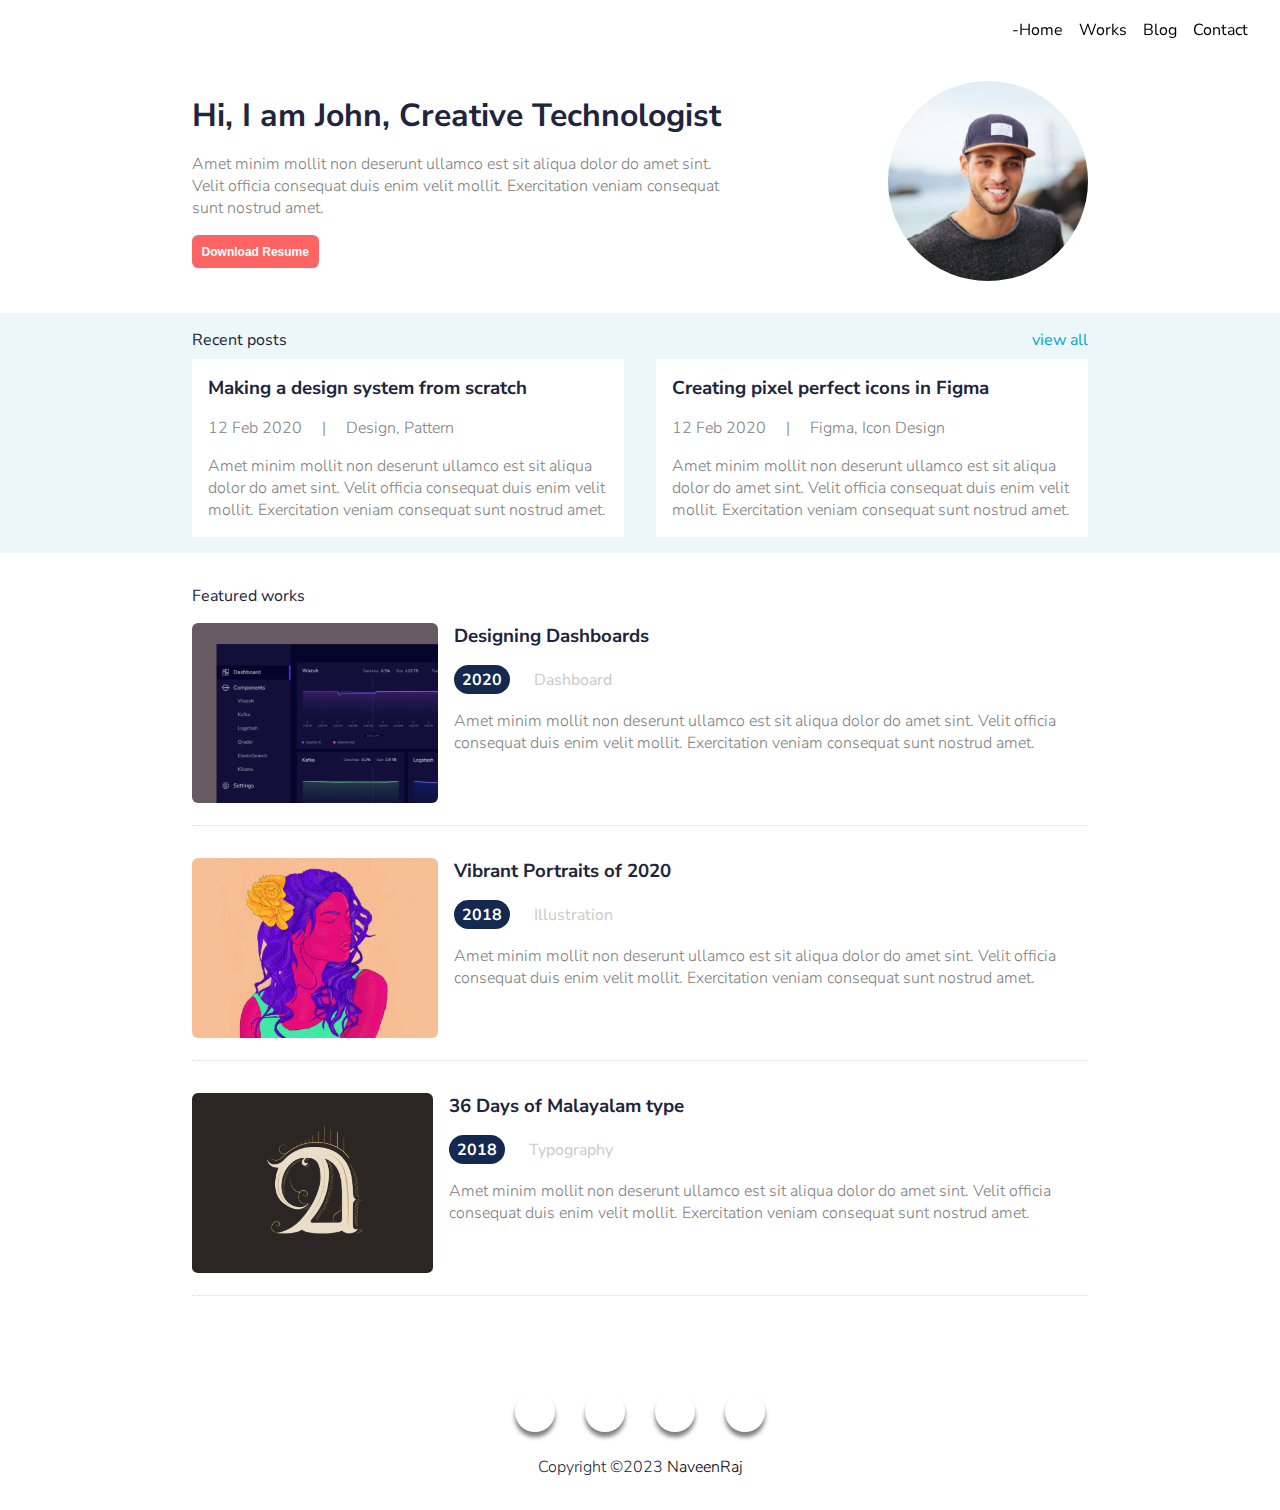
<file: index.html>
<!DOCTYPE html>
<html lang="en">
  <head>
    <meta charset="UTF-8" />
    <meta http-equiv="X-UA-Compatible" content="IE=edge" />
    <meta name="viewport" content="width=device-width, initial-scale=1.0" />
    <title>Protfolio</title>
    <link rel="stylesheet" href="style.css" />
    <link
      rel="stylesheet"
      href="https://cdnjs.cloudflare.com/ajax/libs/font-awesome/6.4.0/css/all.min.css"
      integrity="sha512-iecdLmaskl7CVkqkXNQ/ZH/XLlvWZOJyj7Yy7tcenmpD1ypASozpmT/E0iPtmFIB46ZmdtAc9eNBvH0H/ZpiBw=="
      crossorigin="anonymous"
      referrerpolicy="no-referrer"
    />
  </head>
  <body>
    <nav>
      <div class="nav-bar">
        <a href="#" class="btn">
          <span class="bar"></span>
          <span class="bar"></span>
          <span class="bar"></span>
        </a>
        <div class="navbar-links">
          <ul>
            <li>
              <a href="./index.html"
                ><i class="fa-solid fa-house-user"></i>-Home</a
              >
            </li>
            <li><a href="./work.html" class="a-1">Works</a></li>
            <li><a href="./blog.html" class="a-2">Blog</a></li>
            <li>
              <a href="mailto:naveenraj.gl2002@gmail.com" class="a-3"
                >Contact</a
              >
            </li>
          </ul>
        </div>
      </div>
    </nav>

    <section class="intro">
      <div class="intro-container">
        <img src="images/profile.svg" alt="profile-img" />
        <div class="intro-content">
          <h1>Hi, I am John, Creative Technologist</h1>
          <p>
            Amet minim mollit non deserunt ullamco est sit aliqua dolor do amet
            sint. Velit officia consequat duis enim velit mollit. Exercitation
            veniam consequat sunt nostrud amet.
          </p>
          <button><a download="#">Download Resume</a></button>
        </div>
      </div>
    </section>

    <section class="posts">
      <div class="wrapper-all">
        <div class="posts-head">
          <p>Recent posts</p>
          <a href="#">view all</a>
        </div>
        <div class="posts-wrapper">
          <div class="posts-detail">
            <h3>Making a design system from scratch</h3>
            <p>12 Feb 2020 <span>|</span> Design, Pattern</p>
            <p>
              Amet minim mollit non deserunt ullamco est sit aliqua dolor do
              amet sint. Velit officia consequat duis enim velit mollit.
              Exercitation veniam consequat sunt nostrud amet.
            </p>
          </div>
          <div class="posts-detail">
            <h3>Creating pixel perfect icons in Figma</h3>
            <p>12 Feb 2020 <span>|</span> Figma, Icon Design</p>
            <p>
              Amet minim mollit non deserunt ullamco est sit aliqua dolor do
              amet sint. Velit officia consequat duis enim velit mollit.
              Exercitation veniam consequat sunt nostrud amet.
            </p>
          </div>
        </div>
      </div>
    </section>

    <section class="featured-work">
      <div class="featured-wrapper">
        <p>Featured works</p>
        <div class="works">
          <div class="img-div">
            <img src="images/Rectangle 30.svg" alt="Design-work" />
          </div>
          <div class="detail-div">
            <h3>Designing Dashboards</h3>
            <div class="year-div">
              <h4>2020</h4>
              <h4>Dashboard</h4>
            </div>
            <p>
              Amet minim mollit non deserunt ullamco est sit aliqua dolor do
              amet sint. Velit officia consequat duis enim velit mollit.
              Exercitation veniam consequat sunt nostrud amet.
            </p>
          </div>
        </div>
        <hr />
        <div class="works">
          <div class="img-div">
            <img src="images/Rectangle 32.svg" alt="Design-work" />
          </div>
          <div class="detail-div">
            <h3>Vibrant Portraits of 2020</h3>
            <div class="year-div">
              <h4>2018</h4>
              <h4>Illustration</h4>
            </div>
            <p>
              Amet minim mollit non deserunt ullamco est sit aliqua dolor do
              amet sint. Velit officia consequat duis enim velit mollit.
              Exercitation veniam consequat sunt nostrud amet.
            </p>
          </div>
        </div>
        <hr />
        <div class="works">
          <div class="img-div">
            <img src="images/Rectangle 34.svg" alt="Design-work" />
          </div>
          <div class="detail-div">
            <h3>36 Days of Malayalam type</h3>
            <div class="year-div">
              <h4>2018</h4>
              <h4>Typography</h4>
            </div>
            <p>
              Amet minim mollit non deserunt ullamco est sit aliqua dolor do
              amet sint. Velit officia consequat duis enim velit mollit.
              Exercitation veniam consequat sunt nostrud amet.
            </p>
          </div>
        </div>
        <hr />
      </div>
    </section>

    <footer>
      <div class="footer-div">
        <div class="social-menu">
          <ul>
            <li>
              <a href="#" target="_blank"><i class="fab fa-facebook"></i></a>
            </li>
            <li>
              <a href="#" target="_blank"><i class="fab fa-instagram"></i></a>
            </li>
            <li>
              <a href="#" target="_blank"><i class="fab fa-twitter"></i></a>
            </li>
            <li>
              <a href="#" target="_blank"
                ><i class="fab fa-brands fa-linkedin"></i
              ></a>
            </li>
          </ul>
        </div>
        <p class="copyright">
          Copyright ©2023
          <a href="https://github.com/NaveenRaj2002" target="_blank"
            >NaveenRaj</a
          >
        </p>
      </div>
    </footer>

    <script src="script.js"></script>
  </body>
</html>
</file>
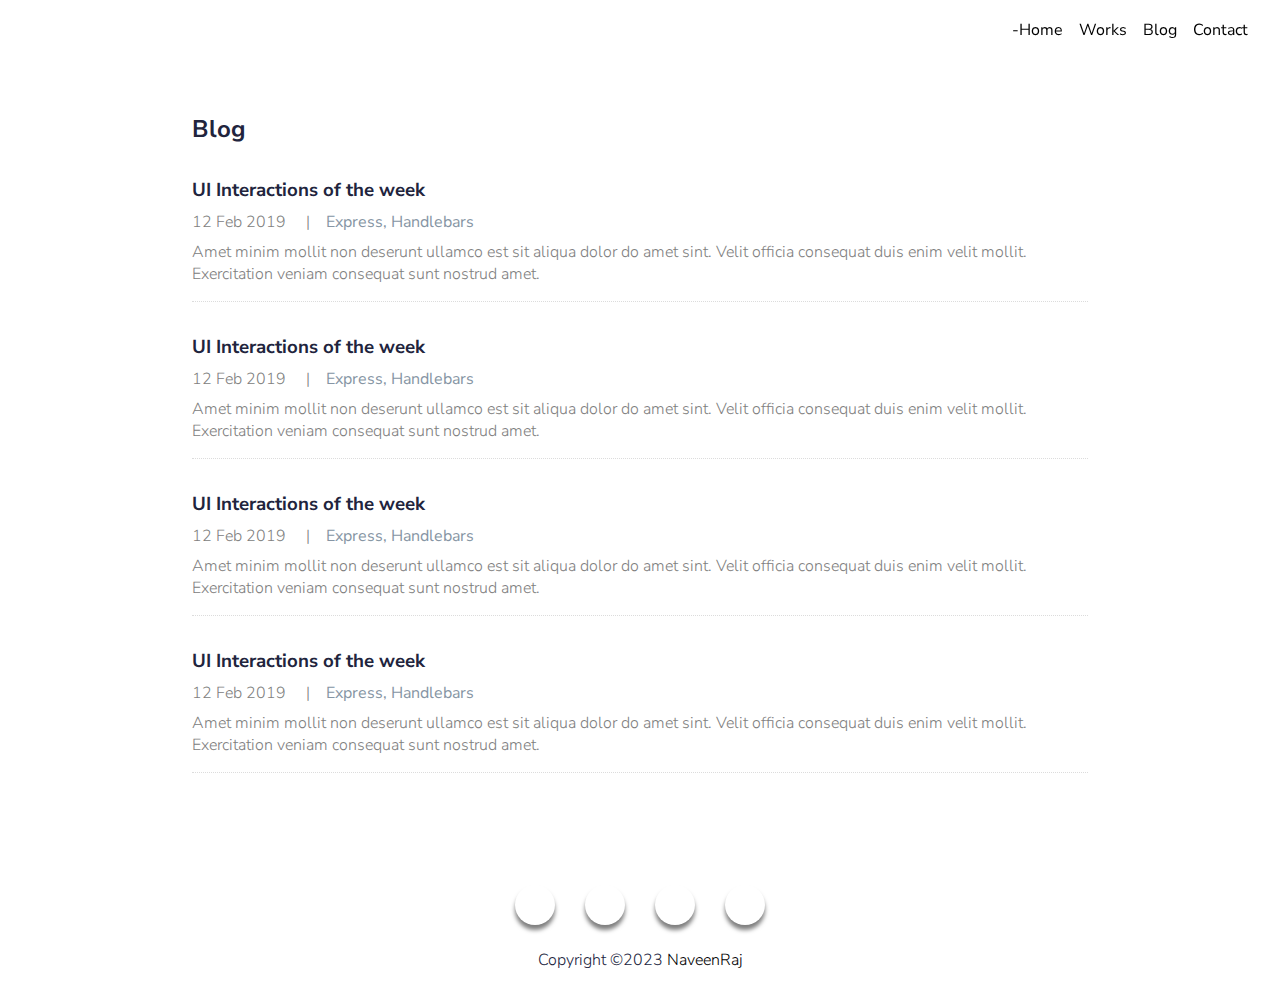
<file: blog.html>
<!DOCTYPE html>
<html lang="en">
  <head>
    <meta charset="UTF-8" />
    <meta http-equiv="X-UA-Compatible" content="IE=edge" />
    <meta name="viewport" content="width=device-width, initial-scale=1.0" />
    <title>Blog</title>
    <link rel="stylesheet" href="style.css" />
    <link
      rel="stylesheet"
      href="https://cdnjs.cloudflare.com/ajax/libs/font-awesome/6.4.0/css/all.min.css"
      integrity="sha512-iecdLmaskl7CVkqkXNQ/ZH/XLlvWZOJyj7Yy7tcenmpD1ypASozpmT/E0iPtmFIB46ZmdtAc9eNBvH0H/ZpiBw=="
      crossorigin="anonymous"
      referrerpolicy="no-referrer"
    />
  </head>
  <body>
    <nav>
      <div class="nav-bar">
        <a href="#" class="btn">
          <span class="bar"></span>
          <span class="bar"></span>
          <span class="bar"></span>
        </a>
        <div class="navbar-links">
          <ul>
            <li>
              <a href="./index.html"
                ><i class="fa-solid fa-house-user"></i>-Home</a
              >
            </li>
            <li><a href="./work.html" class="a-1">Works</a></li>
            <li><a href="./blog.html" class="a-2">Blog</a></li>
            <li>
              <a href="mailto:naveenraj.gl2002@gmail.com" class="a-3"
                >Contact</a
              >
            </li>
          </ul>
        </div>
      </div>
    </nav>

    <section class="blog">
      <div class="wrapper-all blog-wrapper">
        <div class="posts-head">
          <h2>Blog</h2>
        </div>
        <div class="blog-wrapper-1">
          <div class="posts-detail blog-detail">
            <h3>UI Interactions of the week</h3>
            <div class="p-div">
              <p>12 Feb 2019 <span>|</span></p>
              <div>Express, Handlebars</div>
            </div>
            <p>
              Amet minim mollit non deserunt ullamco est sit aliqua dolor do
              amet sint. Velit officia consequat duis enim velit mollit.
              Exercitation veniam consequat sunt nostrud amet.
            </p>
          </div>
          <hr />
          <div class="posts-detail blog-detail">
            <h3>UI Interactions of the week</h3>
            <div class="p-div">
              <p>12 Feb 2019 <span>|</span></p>
              <div>Express, Handlebars</div>
            </div>
            <p>
              Amet minim mollit non deserunt ullamco est sit aliqua dolor do
              amet sint. Velit officia consequat duis enim velit mollit.
              Exercitation veniam consequat sunt nostrud amet.
            </p>
          </div>
          <hr />
          <div class="posts-detail blog-detail">
            <h3>UI Interactions of the week</h3>
            <div class="p-div">
              <p>12 Feb 2019 <span>|</span></p>
              <div>Express, Handlebars</div>
            </div>
            <p>
              Amet minim mollit non deserunt ullamco est sit aliqua dolor do
              amet sint. Velit officia consequat duis enim velit mollit.
              Exercitation veniam consequat sunt nostrud amet.
            </p>
          </div>
          <hr />
          <div class="posts-detail blog-detail">
            <h3>UI Interactions of the week</h3>
            <div class="p-div">
              <p>12 Feb 2019 <span>|</span></p>
              <div>Express, Handlebars</div>
            </div>
            <p>
              Amet minim mollit non deserunt ullamco est sit aliqua dolor do
              amet sint. Velit officia consequat duis enim velit mollit.
              Exercitation veniam consequat sunt nostrud amet.
            </p>
          </div>
          <hr />
        </div>
      </div>
    </section>

    <footer>
      <div class="footer-div">
        <div class="social-menu">
          <ul>
            <li>
              <a href="#" target="_blank"><i class="fab fa-facebook"></i></a>
            </li>
            <li>
              <a href="#" target="_blank"><i class="fab fa-instagram"></i></a>
            </li>
            <li>
              <a href="#" target="_blank"><i class="fab fa-twitter"></i></a>
            </li>
            <li>
              <a href="#" target="_blank"
                ><i class="fab fa-brands fa-linkedin"></i
              ></a>
            </li>
          </ul>
        </div>
        <p class="copyright">
          Copyright ©2023
          <a href="https://github.com/NaveenRaj2002" target="_blank"
            >NaveenRaj</a
          >
        </p>
      </div>
    </footer>
    <script src="script.js"></script>
  </body>
</html>
</file>
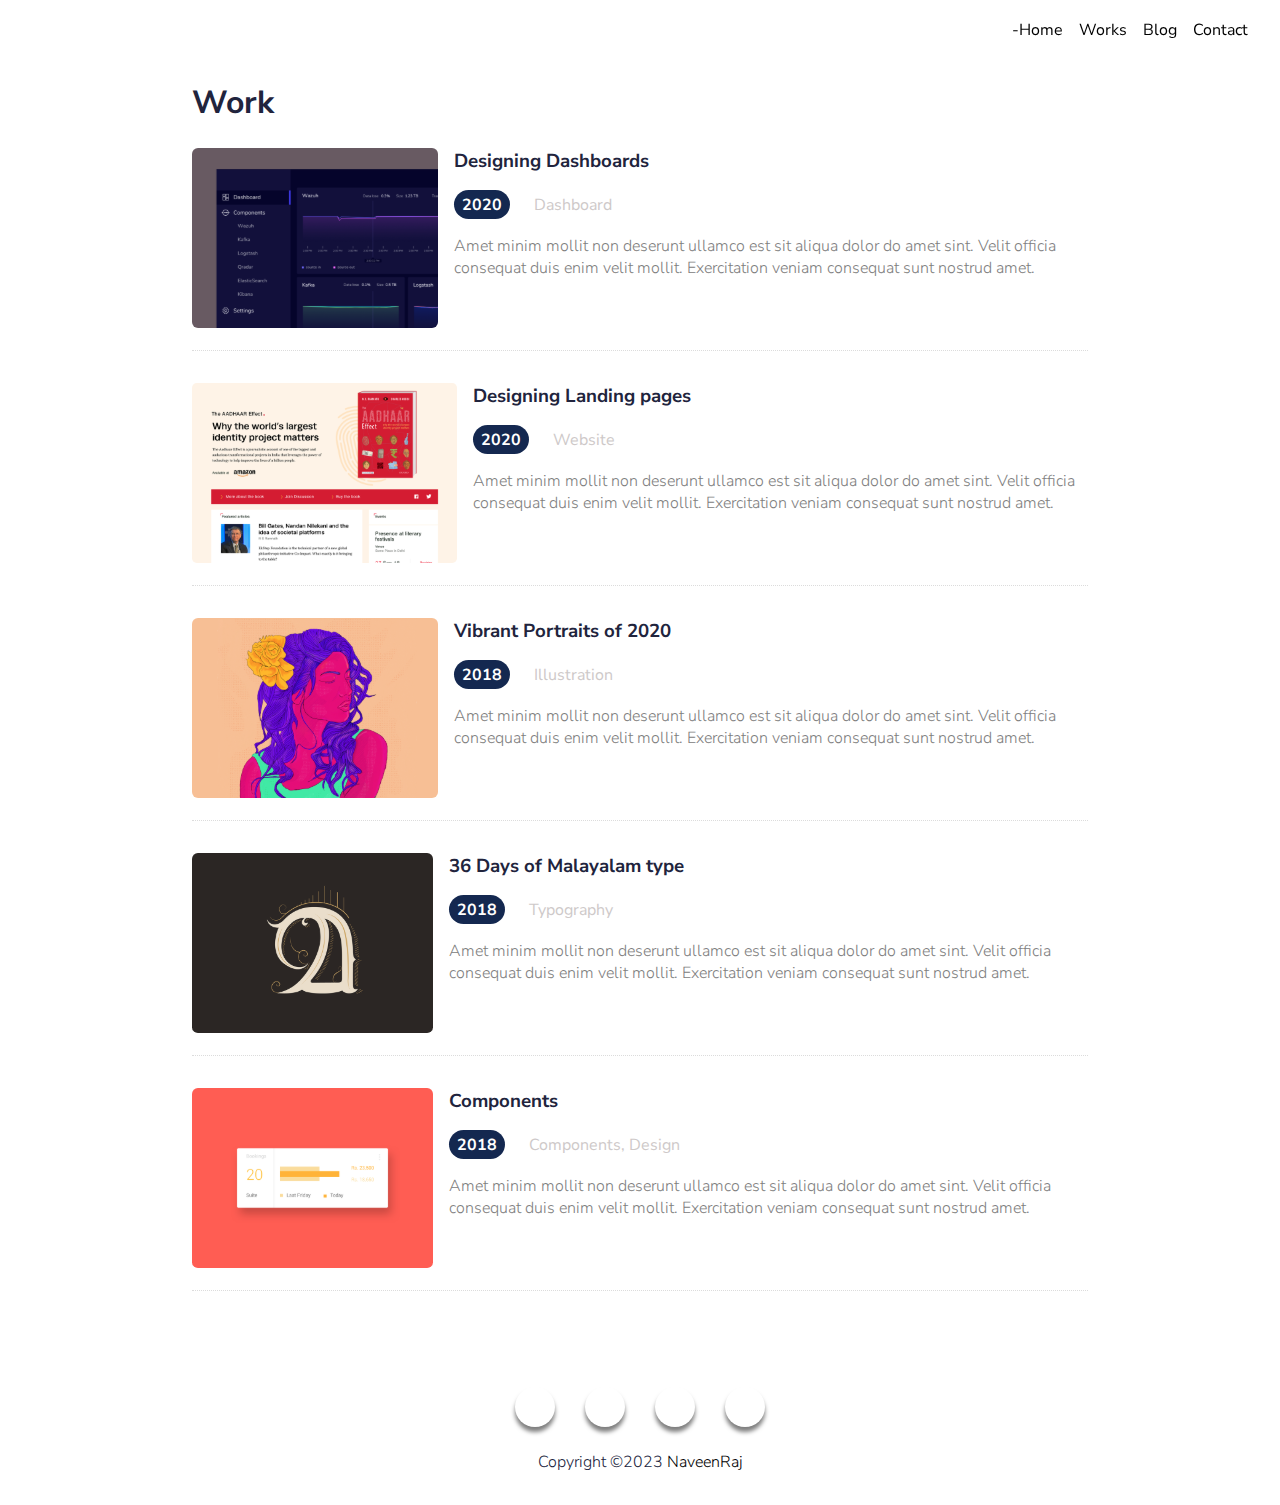
<file: work.html>
<!DOCTYPE html>
<html lang="en">
  <head>
    <meta charset="UTF-8" />
    <meta http-equiv="X-UA-Compatible" content="IE=edge" />
    <meta name="viewport" content="width=device-width, initial-scale=1.0" />
    <title>Work</title>
    <link rel="stylesheet" href="style.css" />
    <link
      rel="stylesheet"
      href="https://cdnjs.cloudflare.com/ajax/libs/font-awesome/6.4.0/css/all.min.css"
      integrity="sha512-iecdLmaskl7CVkqkXNQ/ZH/XLlvWZOJyj7Yy7tcenmpD1ypASozpmT/E0iPtmFIB46ZmdtAc9eNBvH0H/ZpiBw=="
      crossorigin="anonymous"
      referrerpolicy="no-referrer"
    />
  </head>
  <body>
    <nav>
      <div class="nav-bar">
        <a href="#" class="btn">
          <span class="bar"></span>
          <span class="bar"></span>
          <span class="bar"></span>
        </a>
        <div class="navbar-links">
          <ul>
            <li>
              <a href="./index.html"
                ><i class="fa-solid fa-house-user"></i>-Home</a
              >
            </li>
            <li><a href="./work.html" class="a-1">Works</a></li>
            <li><a href="./blog.html" class="a-2">Blog</a></li>
            <li>
              <a href="mailto:naveenraj.gl2002@gmail.com" class="a-3"
                >Contact</a
              >
            </li>
          </ul>
        </div>
      </div>
    </nav>

    <section class="featured-work">
      <div class="featured-wrapper">
        <h1>Work</h1>
        <div class="works">
          <div class="img-div">
            <img src="images/Rectangle 30.svg" alt="Design-work" />
          </div>
          <div class="detail-div">
            <h3>Designing Dashboards</h3>
            <div class="year-div">
              <h4>2020</h4>
              <h4>Dashboard</h4>
            </div>
            <p>
              Amet minim mollit non deserunt ullamco est sit aliqua dolor do
              amet sint. Velit officia consequat duis enim velit mollit.
              Exercitation veniam consequat sunt nostrud amet.
            </p>
          </div>
        </div>
        <hr />
        <div class="works">
          <div class="img-div">
            <img src="images/Rectangle 36.svg" alt="Design-work" />
          </div>
          <div class="detail-div">
            <h3>Designing Landing pages</h3>
            <div class="year-div">
              <h4>2020</h4>
              <h4>Website</h4>
            </div>
            <p>
              Amet minim mollit non deserunt ullamco est sit aliqua dolor do
              amet sint. Velit officia consequat duis enim velit mollit.
              Exercitation veniam consequat sunt nostrud amet.
            </p>
          </div>
        </div>
        <hr />
        <div class="works">
          <div class="img-div">
            <img src="images/Rectangle 32.svg" alt="Design-work" />
          </div>
          <div class="detail-div">
            <h3>Vibrant Portraits of 2020</h3>
            <div class="year-div">
              <h4>2018</h4>
              <h4>Illustration</h4>
            </div>
            <p>
              Amet minim mollit non deserunt ullamco est sit aliqua dolor do
              amet sint. Velit officia consequat duis enim velit mollit.
              Exercitation veniam consequat sunt nostrud amet.
            </p>
          </div>
        </div>
        <hr />
        <div class="works">
          <div class="img-div">
            <img src="images/Rectangle 34.svg" alt="Design-work" />
          </div>
          <div class="detail-div">
            <h3>36 Days of Malayalam type</h3>
            <div class="year-div">
              <h4>2018</h4>
              <h4>Typography</h4>
            </div>
            <p>
              Amet minim mollit non deserunt ullamco est sit aliqua dolor do
              amet sint. Velit officia consequat duis enim velit mollit.
              Exercitation veniam consequat sunt nostrud amet.
            </p>
          </div>
        </div>
        <hr />
        <div class="works">
          <div class="img-div">
            <img src="images/Rectangle 40.svg" alt="Design-work" />
          </div>
          <div class="detail-div">
            <h3>Components</h3>
            <div class="year-div">
              <h4>2018</h4>
              <h4>Components, Design</h4>
            </div>
            <p>
              Amet minim mollit non deserunt ullamco est sit aliqua dolor do
              amet sint. Velit officia consequat duis enim velit mollit.
              Exercitation veniam consequat sunt nostrud amet.
            </p>
          </div>
        </div>
        <hr />
      </div>
    </section>

    <footer>
      <div class="footer-div">
        <div class="social-menu">
          <ul>
            <li>
              <a href="#" target="_blank"><i class="fab fa-facebook"></i></a>
            </li>
            <li>
              <a href="#" target="_blank"><i class="fab fa-instagram"></i></a>
            </li>
            <li>
              <a href="#" target="_blank"><i class="fab fa-twitter"></i></a>
            </li>
            <li>
              <a href="#" target="_blank"
                ><i class="fab fa-brands fa-linkedin"></i
              ></a>
            </li>
          </ul>
        </div>
        <p class="copyright">
          Copyright ©2023
          <a href="https://github.com/NaveenRaj2002" target="_blank"
            >NaveenRaj</a
          >
        </p>
      </div>
    </footer>

    <script src="script.js"></script>
  </body>
</html>
</file>
<file: style.css>
@import url("https://fonts.googleapis.com/css2?family=Nunito+Sans:wght@200;300;400;700;800;900&display=swap");

*,
*::before,
*::after {
  padding: 0;
  margin: 0;
  box-sizing: border-box;
}

body {
  color: #21243d;
  font-family: "Nunito Sans", sans-serif;
}

/* NAVBAR SECTION */

.navbar-links ul li a {
  text-decoration: none;
  color: black;
}

.navbar-links ul li {
  display: inline-block;
  /* margin-left: 1rem; */
  margin-bottom: 3px;
}

.navbar-links ul li::after {
  content: "";
  margin: auto;
  display: block;
  height: 2px;
  width: 0%;
  background-color: transparent;
  transition: all 0.5s ease;
}

.navbar-links ul li:hover::after {
  width: 100%;
  background-color: #ff6464;
}

.nav-bar {
  padding: 1.2rem 2rem;
  display: flex;
  justify-content: flex-end;
  align-items: center;
  background-color: transparent;
  backdrop-filter: blur(2px);
}

.nav-bar .btn {
  position: absolute;
  top: 12px;
  right: 16px;
  width: 20px;
  height: 15px;
  display: none;
  flex-direction: column;
  justify-content: space-between;
}

.bar {
  height: 2px;
  width: 100%;
  background-color: black;
}

.navbar-links ul {
  display: flex;
  gap: 1rem;
}

@media (max-width: 550px) {
  .nav-bar .btn {
    display: flex;
  }

  .navbar-links {
    display: none;
    width: 100%;
    margin-top: 1.5rem;
  }

  .nav-bar {
    flex-direction: column;
    align-items: flex-start;
  }

  .navbar-links ul {
    flex-direction: column;
    width: 100%;
  }

  .navbar-links ul li {
    text-align: center;
    width: fit-content;
    margin: 0 auto;
  }

  .navbar-links.active {
    display: flex;
  }
}

/* INTRO SECTION */

.intro {
  text-align: center;
}

.intro-container {
  width: 90%;
  margin: 1rem auto;
  display: flex;
  flex-direction: column;
  gap: 1rem;
  justify-content: center;
  align-items: center;
}

.intro img {
  height: 170px;
}

.intro-content {
  display: flex;
  flex-direction: column;
  justify-content: center;
  align-items: center;
  gap: 1rem;
}

.intro-content h1 {
  width: 70%;
}

.intro-container p {
  color: gray;
  font-weight: 300;
}

.intro-content button {
  position: relative;
  cursor: pointer;
  background: #ff6464;
  border: none;
  padding: 0.8em;
  font-size: 12px;
  color: #fff;
  font-weight: bolder;
  transition: background-image 0.5s linear;
  z-index: 1;
  border-radius: 0.4rem;
}

.intro-content button a {
  color: #fff;
}

.intro-content button::before {
  position: absolute;
  content: "";
  top: 0;
  right: 0;
  bottom: 0;
  left: 0;
  background-image: linear-gradient(to right, #f2709c, #ff9472);
  z-index: -1;
  transition: opacity 0.5s linear;
  opacity: 0;
}

.intro-content button:hover::before {
  /* background-image: linear-gradient(to right, #f2709c, #ff9472); */
  opacity: 1;
}

@media (min-width: 551px) {
  .intro-container {
    flex-direction: row-reverse;
    justify-content: space-between;
    width: 70%;
  }

  .intro {
    text-align: left;
  }

  .intro-content {
    width: 60%;
    align-items: flex-start;
  }

  .intro-content h1 {
    width: 100%;
  }

  .intro img {
    height: 200px;
  }
}

/* POSTS SECTION */

.posts {
  background: #edf7fa;
}

.wrapper-all {
  width: 90%;
  margin: 2rem auto;
  display: flex;
  flex-direction: column;
  gap: 0.5rem;
  padding: 1rem 0;
}

.posts-head {
  display: flex;
  justify-content: space-between;
}

.posts-head p {
  color: #21243d;
  font-weight: 400;
}

.posts-head a {
  text-decoration: none;
  color: #00a8cc;
}

.posts-wrapper {
  display: flex;
  flex-direction: column;
  gap: 0.5rem;
}

.posts-detail {
  background: #fff;
  padding: 1rem;
  display: flex;
  flex-direction: column;
  gap: 1rem;
}

.posts-detail h3 {
  font-weight: 700;
}

.posts-detail p {
  font-weight: 300;
  text-align: left;
  color: gray;
}

.posts-detail p span {
  margin: 0 1rem;
}

@media (min-width: 551px) {
  .posts-wrapper {
    flex-direction: row;
    gap: 2rem;
  }

  .wrapper-all {
    width: 70%;
  }
}

/* FEATURED SECTION */

.featured-wrapper {
  display: flex;
  flex-direction: column;
  width: 90%;
  margin: 1rem auto;
  gap: 1rem;
}

.featured-wrapper p {
  align-self: center;
}

.works {
  display: flex;
  flex-direction: column;
  gap: 0.5rem;
}

.img-div img {
  height: 230px;
}

.detail-div {
  display: flex;
  flex-direction: column;
  gap: 1rem;
}

.year-div {
  display: flex;
  gap: 1.5rem;
  align-items: center;
}

.year-div h4:first-child {
  background: #142850;
  color: #fff;
  padding: 0.2em 0.5em;
  border-radius: 1em;
}

.year-div h4:last-child {
  color: rgb(206, 201, 201);
  font-weight: 400;
}

.detail-div p {
  font-weight: 300;
  text-align: left;
  color: gray;
}

.featured-work hr {
  border: none;
  border-bottom: 1px dotted gainsboro;
  margin-bottom: 1rem;
}

@media (min-width: 551px) {
  .featured-wrapper {
    width: 70%;
  }

  .featured-wrapper p {
    align-self: flex-start;
  }

  .works {
    flex-direction: row;
    gap: 1rem;
  }

  .img-div img {
    height: 180px;
  }
}

@media (max-width: 820px) {
  .img-div img {
    height: 220px;
  }
}

/* FOOTER SECTION */

.copyright a {
  text-decoration: none;
  color: black;
}

.copyright {
  font-weight: 300;
  font-size: 1rem;
}

.footer-div {
  width: 90%;
  margin: 5rem auto 2rem auto;
  display: flex;
  flex-direction: column;
  justify-content: center;
  align-items: center;
  gap: 1.5rem;
}

.social-menu ul {
  display: flex;
  padding: 0;
}

.social-menu ul li {
  list-style: none;
  display: inline-block;
  margin: 0 15px;
}

.social-menu ul li .fab {
  font-size: 25px;
  line-height: 40px;
  transition: 0.3s;
  color: #000;
}

.social-menu ul li .fab:hover {
  color: #fff;
}

.social-menu ul li a {
  position: relative;
  display: block;
  width: 40px;
  height: 40px;
  border-radius: 50%;
  background-color: #fff;
  text-align: center;
  transition: 0.6s;
  box-shadow: 0 5px 4px rgba(0, 0, 0, 0.5);
}

.social-menu ul li a:hover {
  transform: translate(0, -10%);
}

.social-menu ul li:nth-child(1) a:hover {
  background-color: #4267b2;
}
.social-menu ul li:nth-child(2) a:hover {
  background-color: #e4405f;
}
.social-menu ul li:nth-child(3) a:hover {
  background-color: #00acee;
}

.social-menu ul li:nth-child(4) a:hover {
  background-color: #00acee;
}

/* BLOG SECTION */

.blog-detail {
  padding: 0;
  gap: 0.5rem;
}

.blog-wrapper {
  gap: 2rem;
}

.blog-wrapper-1 {
  display: flex;
  flex-direction: column;
  gap: 1rem;
}

.blog-wrapper-1 hr {
  border: none;
  border-bottom: 1px dotted gainsboro;
  margin-bottom: 1rem;
}

.p-div {
  display: flex;
  align-items: center;
}

.p-div div {
  color: #8695a4;
}

/* WORK SECTION */

.featured-wrapper h1 {
  margin-bottom: 0.5rem;
}
</file>
